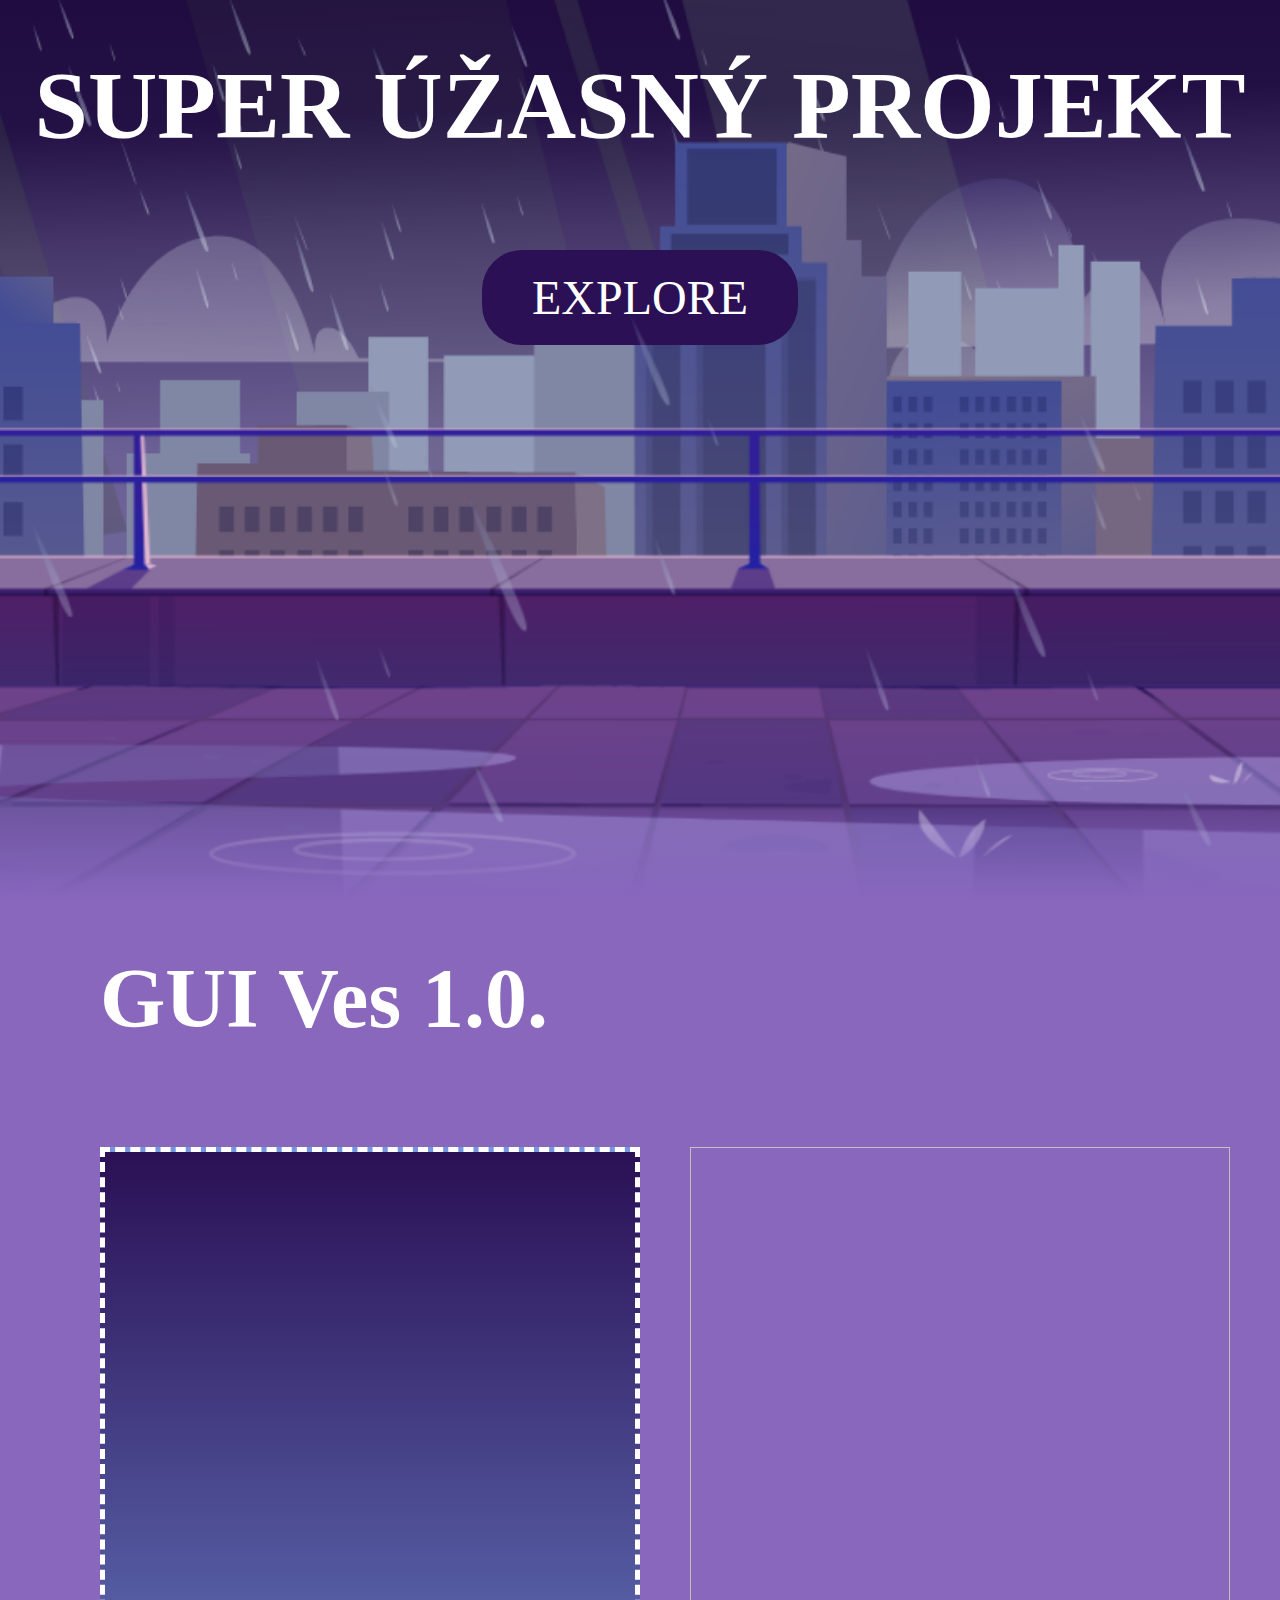
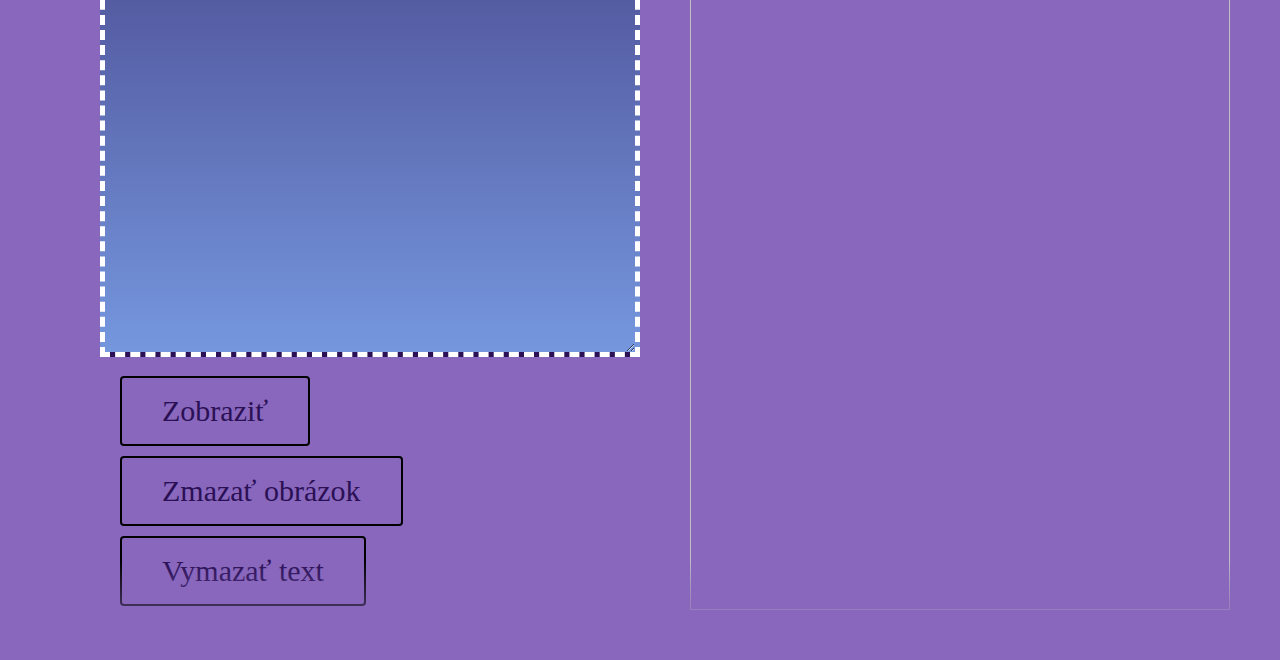
<file: public/index.html>
<!DOCTYPE html>
<html>
<head>
	<title>Vector Script GUI</title>
	<meta charset="UTF-8" />
	<link rel="stylesheet" type="text/css" href="style.css">
</head>
<body>
	
	<section id = "section">
		<img class ="img" src="raindrops_back.png" id="raindrops_back">
		<img class ="img" src="rain.png" id="rain">
		<img class ="img" src="clouds.png" id="clouds">
		<h2 id = "text"> SUPER ÚŽASNÝ PROJEKT</h2>
		<a class="btn" href=#head id="btn">EXPLORE</a>
		<img class ="img" src="city.png" id="city">
		<img class ="img" src="bridge.png" id="bridge">
		<img class ="img" src="raindrops-front.png" id="raindrops_front">
	</section>

	<div class = heading id="heading">
		<h2 id ="head">GUI Ves 1.0.</h2>
	</div>


	<div  class="sec">
		<section>
		<form name= okno method="POST" action="/render" id="form">
			<textarea  name="ves"></textarea>
			<button class = "button" id = "submit" >Zobraziť</button>
			<button class="button" id="clear">Zmazať obrázok</button>
			<button class = "button" onclick="okno[0].value='';event.preventDefault();">Vymazať text</button>

		</form>
		</section>

		<section>
			<img class="obr" id="output" />
		</section>
	</div>

	<script>
		let clouds = document.getElementById('clouds');
		let raindrops_back = document.getElementById('raindrops_back');
		let city = document.getElementById('city');
		let bridge = document.getElementById('bridge');
		let raindrops_front = document.getElementById('raindrops_front');
		let text = document.getElementById('text');
		let btn = document.getElementById('btn');
		let rain = document.getElementById('rain');


		window.addEventListener('scroll',function(){
			let value = window.scrollY;
			clouds.style.left = value*0.25 + 'px';
			city.style.top = value* 1.05 + 'px';
			bridge.style.top = value * 0 + 'px';
			text.style.marginTop = value * 0.65 + 'px';
			btn.style.marginTop = value * 0.65 + 'px';
			raindrops_back.style.left = value*0.25 + 'px';
			raindrops_back.style.top = value*0.5 + 'px';
			rain.style.top = value*0.2 + 'px';
			raindrops_front.style.left = value*0.25 + 'px';
			raindrops_front.style.top = value*0.5 + 'px';

			
		})
 
	</script>
	<script type="text/javascript" src="script.js" ></script>

<!--<section>
	<form method="POST" action="/render">
		<button>Zobraziť</button>
		<textarea name="ves"></textarea>
	</form>
</section>
<section>
	<img id="output" />
</section>
<script type="text/javascript" src="script.js" ></script>-->

</body>
</html>
</file>
<file: public/style.css>
* {
	margin: 0;
	padding: 0;
	box-sizing: border-box;
	font-family:Cambria, Cochin, Georgia, Times, 'Times New Roman', serif;
	scroll-behavior: smooth;
}
body {
	min-height: 100vh;
	background: linear-gradient(#2b1055,#7597de);
	overflow-x: hidden;
	display: flex;
	flex-direction:column;
}

#section {
	position: relative;
	width: 100%;
	height: 100vh;
	padding: 50px;
	display:flex;
	justify-content: center;
	align-items: start;
	overflow: hidden;
}

section::before {
	content: '';
	position: absolute;
	bottom: 0;
	width: 100%;
	height: 100px;
	background: linear-gradient(to top,#8867bd,transparent);
	z-index: 1000;
}

.img{
	position: absolute;
	top: 0;
	left: 0;
	width: 100%;
	height: 100%;
	object-fit: cover;
	pointer-events: none;
}


#text {
	position: absolute;
	color: white;
	white-space: nowrap;
	font-size: 7.5vw;
	z-index: 9;

}

#city{
	z-index: 10;
}

#bridge{
	z-index: 20;
}

#raindrops_front{
	z-index: 25;
}

.btn {
	text-decoration: none;
	position: absolute;
	padding: 20px 50px;
	border-radius: 40px;
	transition: 0.4s;
	background: #2b1055;
	color: white;
	font-size: 3em;
	z-index: 11;
	transform: translateY(200px);

}
.btn:hover{
	background: white;
	color: #2b1055;

}
.sec {
	position: relative;
	padding: 50px 100px;
	background: #8867bd;
	font-size: 3.5em;
	color: white;
	display: flex;

	z-index: 20;
}

.heading {
	background: #8867bd;
	position: relative;
	padding: 50px 100px; 
	font-size: 3.5em;
	color: white;
	z-index: 20;

    
}

div > section {
	flex-basis: 50%;
}
textarea {
	width: 100%;
	height: 90vh;

	background: linear-gradient(#2b1055,#7597de);
	font-size: 20px;
	color: white;
	border-width: 5px;
	border-style: dashed;
	border-color: white;
}

.button {
	border-width: 2px;
	border-color: #2b1055;
	border-radius: 40px;
	color: #2b1055;
	padding: 16px 40px;
	text-align: center;
	text-decoration: none;
	transition: 0.4s;
	display: inline-block;
	font-size: 30px;
	margin: 4px 20px;
	cursor: pointer;


    border: 2px solid #000000;
    border-radius: 4px;
    background-color: transparent;

}
.button:hover {
	background-color: #2b1055;
	color: white;
  }

.obr {
	width: 100%;
	height: 100%;
	display: block;
	margin-left: 50px;
	margin-right: auto;
}

::-webkit-scrollbar {
	width: 10px;
}

::-webkit-scrollbar-track {
	box-shadow: inset 0 0 5px white; 
	border-radius: 10px;
}

::-webkit-scrollbar-thumb {
	background: #6d5298; 
	border-radius: 10px;
}

::-webkit-scrollbar-thumb:hover {
	background: #2b1055; 
}
/*button{
    background-color: transparent;
    border: 2px solid #000000;
    color: rgb(0, 0, 0);
    padding: 15px 32px; 
    text-align: center;
    text-decoration: none;
    opacity: 1;
    transition: 0.4s;
    display: inline-block;
    font-size: 16px;
    margin: 4px 2px;
    cursor: pointer;
    border-radius: 8px;
}

button:hover {
    background-color: rgb(0, 0, 0);
    color: #de3163
}*/
</file>
